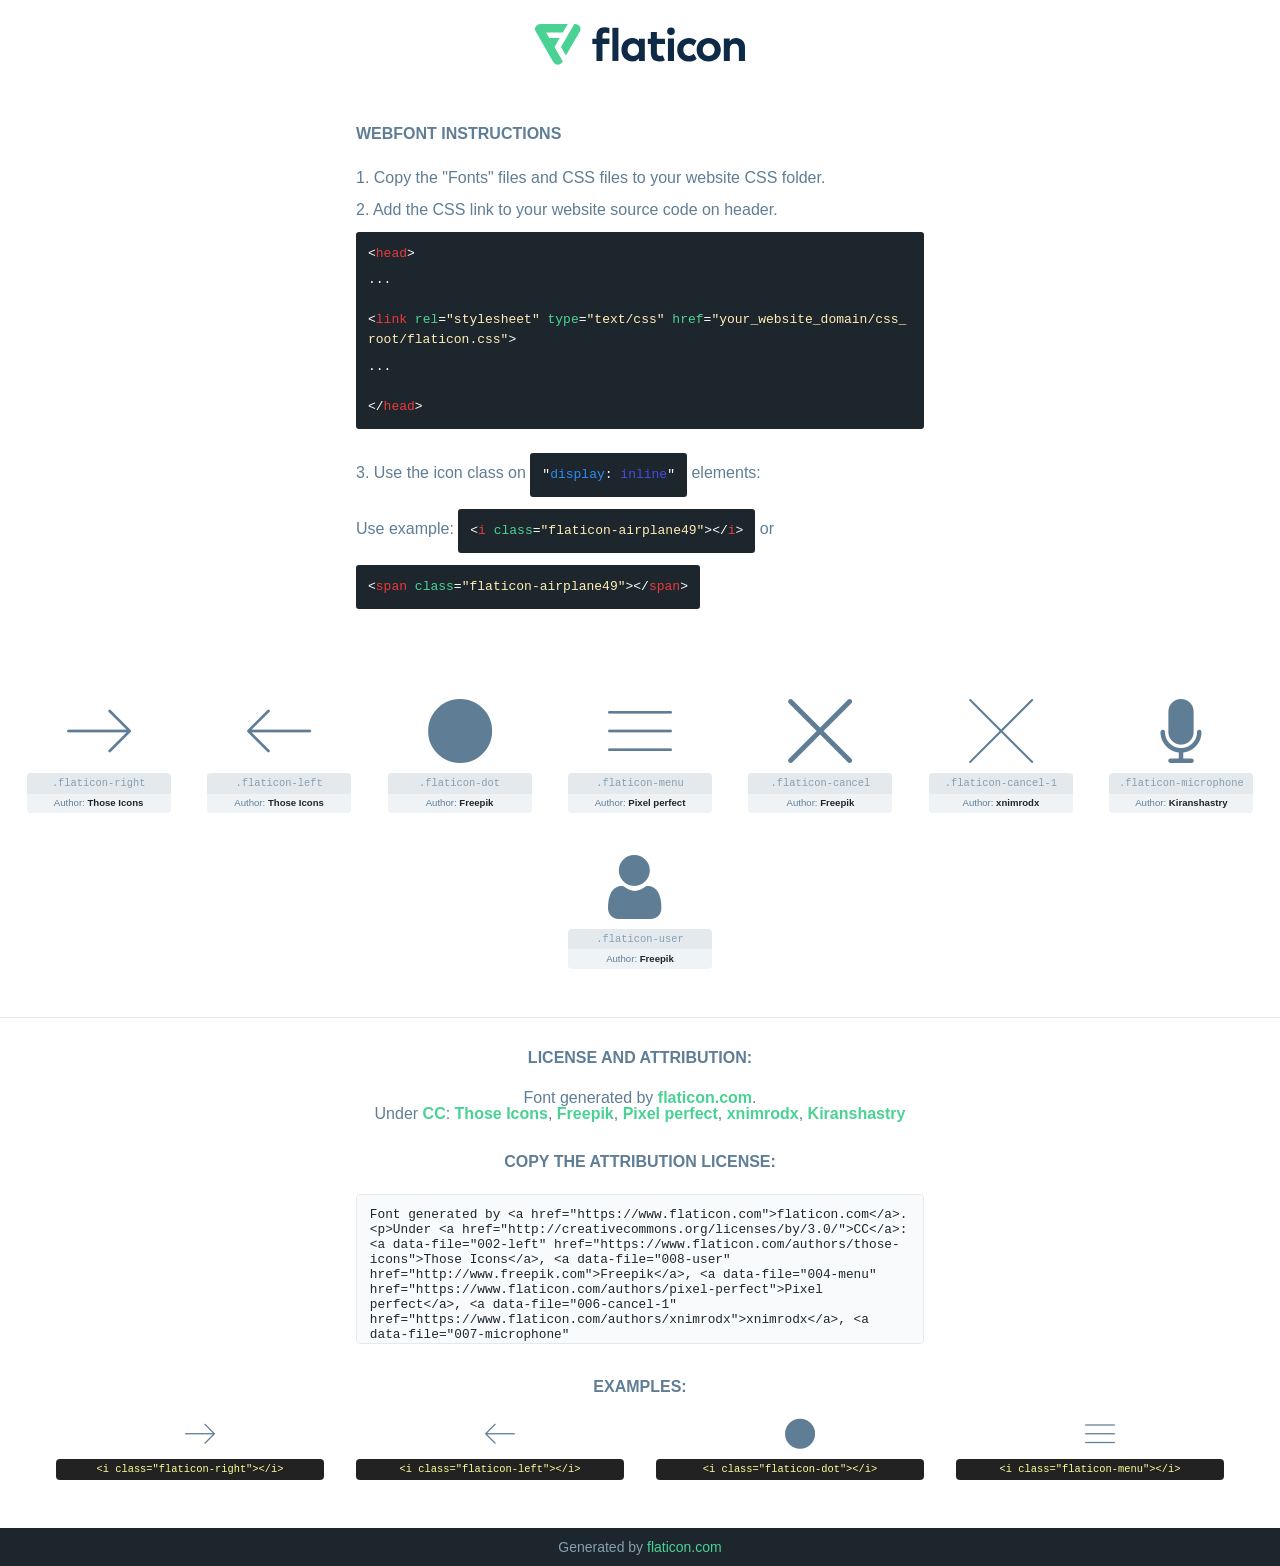
<file: assets/font/flaticon.html>
<!DOCTYPE html>
<!--
  Flaticon icon font: Flaticon
  Creation date: 11/01/2021 11:37
-->
<html>

<head>
    <title>Flaticon Webfont</title>
    <link rel="stylesheet" type="text/css" href="flaticon.css">
    <meta charset="UTF-8">
    <style>
    html, body, div, span, applet, object, iframe,
    h1, h2, h3, h4, h5, h6, p, blockquote, pre,
    a, abbr, acronym, address, big, cite, code,
    del, dfn, em, img, ins, kbd, q, s, samp,
    small, strike, strong, sub, sup, tt, var,
    b, u, i, center,
    dl, dt, dd, ol, ul, li,
    fieldset, form, label, legend,
    table, caption, tbody, tfoot, thead, tr, th, td,
    article, aside, canvas, details, embed,
    figure, figcaption, footer, header, hgroup,
    menu, nav, output, ruby, section, summary,
    time, mark, audio, video {
        margin: 0;
        padding: 0;
        border: 0;
        font-size: 100%;
        font: inherit;
        vertical-align: baseline;
    }
    /* HTML5 display-role reset for older browsers */
    article, aside, details, figcaption, figure,
    footer, header, hgroup, menu, nav, section {
        display: block;
    }
    body {
        line-height: 1;
    }
    ol, ul {
        list-style: none;
    }
    blockquote, q {
        quotes: none;
    }
    blockquote:before, blockquote:after,
    q:before, q:after {
        content: '';
        content: none;
    }
    table {
        border-collapse: collapse;
        border-spacing: 0;
    }
    body {
        font-family: Helvetica, Arial, sans-serif;
        font-size: 16px;
        color: #5f7d95;
    }
    a {
        color: #4AD295;
        font-weight: bold;
        text-decoration: none;
    }
    * {
        -moz-box-sizing: border-box;
        -webkit-box-sizing: border-box;
        box-sizing: border-box;
        margin: 0;
        padding: 0;
    }
    [class^="flaticon-"]:before, [class*=" flaticon-"]:before, [class^="flaticon-"]:after, [class*=" flaticon-"]:after {
        font-family: Flaticon;
        font-size: 30px;
        font-style: normal;
        margin-left: 20px;
        color: #333;
    }
    .wrapper {
        max-width: 600px;
        margin: auto;
        padding: 0 1em;
    }
    .title {
        margin-bottom: 24px;
        text-transform: uppercase;
        font-weight: bold;
    }
    header {
        text-align: center;
        padding: 24px;
    }
    header .logo {
        width: 210px;
        height: auto;
        border: none;
        display: inline-block;
    }
    header strong {
        font-size: 28px;
        font-weight: 500;
        vertical-align: middle;
    }
    .demo {
        margin: 2em auto;
        line-height: 1.25em;
    }
    .demo ul li {
        margin-bottom: 12px;
    }
    .demo ul li code {
        background-color: #1D262D;
        border-radius: 3px;
        padding: 12px;
        display: inline-block;
        color: #fff;
        font-family: Consolas,Monaco,Lucida Console,Liberation Mono,DejaVu Sans Mono,Bitstream Vera Sans Mono,Courier New, monospace;
        font-weight: lighter;
        margin-top: 12px;
        font-size: 13px;
        word-break: break-all;
    }
    .demo ul li code .red {
        color: #EC3A3B;
    }
    .demo ul li code .green {
        color: #4AD295;
    }
    .demo ul li code .yellow {
        color: #FFEEB6;
    }
    .demo ul li code .blue {
        color: #2C8CF4;
    }
    .demo ul li code .purple {
        color: #4949E7;
    }
    .demo ul li code .dots {
        margin-top: 0.5em;
        display: block;
    }
    #glyphs {
        border-bottom: 1px solid #E3E9ED;
        padding: 2em 0;
        text-align: center;
    }
    .glyph {
        display: inline-block;
        width: 9em;
        margin: 1em;
        text-align: center;
        vertical-align: top;
        background: #FFF;
    }
    .glyph .glyph-icon {
        padding: 10px;
        display: block;
        font-family:"Flaticon";
        font-size: 64px;
        line-height: 1;
    }
    .glyph .glyph-icon:before {
        font-size: 64px;
        color: #5f7d95;
        margin-left: 0;
    }
    .class-name {
        font-size: 0.65em;
        background-color: #E3E9ED;
        color: #869FB2;
        border-radius: 4px 4px 0 0;
        padding: 0.5em;
        font-family: Consolas,Monaco,Lucida Console,Liberation Mono,DejaVu Sans Mono,Bitstream Vera Sans Mono,Courier New, monospace;
    }
    .author-name {
        font-size: 0.6em;
        background-color: #EFF3F6;
        border-top: 0;
        border-radius: 0 0 4px 4px;
        padding: 0.5em;
    }
    .author-name a {
        color: #1D262D;
    }
    .class-name:last-child {
        font-size: 10px;
        color:#888;
    }
    .class-name:last-child a {
        font-size: 10px;
        color:#555;
    }
    .glyph > input {
        display: block;
        width: 100px;
        margin: 5px auto;
        text-align: center;
        font-size: 12px;
        cursor: text;
    }
    .glyph > input.icon-input {
        font-family:"Flaticon";
        font-size: 16px;
        margin-bottom: 10px;
    }
    .attribution .title {
        margin-top: 2em;
    }
    .attribution textarea {
        background-color: #F8FAFB;
        color: #1D262D;
        padding: 1em;
        border: none;
        box-shadow: none;
        border: 1px solid #E3E9ED;
        border-radius: 4px;
        resize: none;
        width: 100%;
        height: 150px;
        font-size: 0.8em;
        font-family: Consolas,Monaco,Lucida Console,Liberation Mono,DejaVu Sans Mono,Bitstream Vera Sans Mono,Courier New, monospace;
        -webkit-appearance: none;
    }
    .attribution textarea:hover {
        border-color: #CFD9E0;
    }
    .attribution textarea:focus {
        border-color: #4AD295;
    }
    .iconsuse {
        margin: 2em auto;
        text-align: center;
        max-width: 1200px;
    }
    .iconsuse:after {
        content: '';
        display: table;
        clear: both;
    }
    .iconsuse .image {
        float: left;
        width: 25%;
        padding: 0 1em;
    }
    .iconsuse .image p {
        margin-bottom: 1em;
    }
    .iconsuse .image span {
        display: block;
        font-size: 0.65em;
        background-color: #222;
        color: #fff;
        border-radius: 4px;
        padding: 0.5em;
        color: #FFFF99;
        margin-top: 1em;
        font-family: Consolas,Monaco,Lucida Console,Liberation Mono,DejaVu Sans Mono,Bitstream Vera Sans Mono,Courier New, monospace;
    }
    .glyph-icon:before {
        color: #5f7d95;
    }
    #footer {
        text-align: center;
        background-color: #1D262D;
        color: #869FB2;
        padding: 12px;
        font-size: 14px;
    }
    #footer a {
        font-weight: normal;
    }
    @media (max-width: 960px) {
        .iconsuse .image {
            width: 50%;
        }
    }
    </style>
</head>

<body class="characters-off">

    <header>
        <a href="https://www.flaticon.com/" target="_blank" class="logo">
            <svg xmlns="http://www.w3.org/2000/svg" viewBox="0 0 394.3 76.5"><path d="M156.6,69.4H145.3V7.1h11.3Z" style="fill:#0e2a47"/><path d="M206.2,69.4h-11V64.8a15.4,15.4,0,0,1-12.6,5.7c-11.6,0-20.3-9.5-20.3-22.1s8.8-22.1,20.3-22.1a15.4,15.4,0,0,1,12.6,5.8V27.5h11Zm-32.4-21c0,6.4,4.2,11.6,10.8,11.6s10.8-4.9,10.8-11.6-4.4-11.6-10.8-11.6S173.9,42,173.9,48.4Z" style="fill:#0e2a47"/><path d="M262.5,13.7a7.2,7.2,0,0,1-14.4,0,7.2,7.2,0,1,1,14.4,0ZM261,69.4H249.6v-42H261Z" style="fill:#0e2a47"/><path id="_Trazado_" data-name="&lt;Trazado&gt;" d="M139.6,17.8a16.6,16.6,0,0,0-8-1.4c-3.2.4-4.9,2-4.9,5.9v5.1h13V37.5h-13v32H115.4v-32h-7.8v-10h7.8V22.2c0-9.9,5.2-16.3,15-16.3a23.4,23.4,0,0,1,9.3,1.8Z" style="fill:#0e2a47"/><path d="M235.1,60c-3.5,0-6.3-1.9-6.3-7.1V37.5H244v-10H228.8V15H217.5V27.5h-5.7v10h5.7V53.7c0,10.9,5.3,16.8,15.7,16.8A22.9,22.9,0,0,0,244,68l-4.3-9.1A12.3,12.3,0,0,1,235.1,60Z" style="fill:#0e2a47"/><path d="M348.9,48.4c0,12.6-9.7,22.1-22.7,22.1s-22.7-9.4-22.7-22.1,9.6-22.1,22.7-22.1S348.9,35.8,348.9,48.4Zm-33.9,0c0,6.8,4.8,11.6,11.1,11.6s11.2-4.8,11.2-11.6-4.8-11.6-11.2-11.6S315.1,41.6,315.1,48.4Z" style="fill:#0e2a47"/><path d="M394.3,42.7V69.4H382.9V46.3c0-6.1-3-9.4-8.2-9.4s-8.9,3.2-8.9,9.5v23H354.6v-42h11v4.9c3-4.5,7.6-6.1,12.3-6.1C387.5,26.3,394.3,33,394.3,42.7Z" style="fill:#0e2a47"/><path d="M298,55.7h0a12.4,12.4,0,0,1-8.2,4.2h-.9l-1.8-.2a10,10,0,0,1-7.4-5.6,13.2,13.2,0,0,1-1.2-5.8,13,13,0,0,1,1.3-5.9,10.1,10.1,0,0,1,7.5-5.5h2.4a11.7,11.7,0,0,1,8.3,4.2l5.5-9.6a19.9,19.9,0,0,0-8.1-4.3,23.4,23.4,0,0,0-6.1-.8,25.2,25.2,0,0,0-7.5,1.1,20.9,20.9,0,0,0-8,4.6,21.9,21.9,0,0,0-6.8,16.4,21.9,21.9,0,0,0,6.7,16.3,20.9,20.9,0,0,0,8,4.6,25.2,25.2,0,0,0,7.7,1.2,23.6,23.6,0,0,0,6.2-.8,20,20,0,0,0,8.1-4.4Z" style="fill:#0e2a47"/><path d="M46.3,26.5H26.9L20.8,16H52.4L61.6,0H9.4A9.3,9.3,0,0,0,1.3,4.7a9.3,9.3,0,0,0,0,9.4L34.6,71.8a9.4,9.4,0,0,0,16.2,0l1.1-1.9L36.6,43.3Z" style="fill:#4ad295"/><path d="M84.2,4.7A9.3,9.3,0,0,0,76.1,0H73.8l-25,43.3,9.2,16L84.2,14A9.3,9.3,0,0,0,84.2,4.7Z" style="fill:#4ad295"/></svg>
        </a>
    </header>

    <section class="demo wrapper">

        <p class="title">Webfont Instructions</p>

        <ul>
            <li>
                <span class="num">1. </span>Copy the "Fonts" files and CSS files to your website CSS folder.
            </li>
            <li>
                <span class="num">2. </span>Add the CSS link to your website source code on header.
                <code class="big">
                    &lt;<span class="red">head</span>&gt;
                    <br/><span class="dots">...</span>
                    <br/>&lt;<span class="red">link</span> <span class="green">rel</span>=<span class="yellow">"stylesheet"</span> <span class="green">type</span>=<span class="yellow">"text/css"</span> <span class="green">href</span>=<span class="yellow">"your_website_domain/css_root/flaticon.css"</span>&gt;
                    <br/><span class="dots">...</span>
                    <br/>&lt;/<span class="red">head</span>&gt;
                </code>
            </li>

            <li>
                <p>
                    <span class="num">3. </span>Use the icon class on <code>"<span class="blue">display</span>:<span class="purple"> inline</span>"</code> elements:
                    <br />
                    Use example: <code>&lt;<span class="red">i</span> <span class="green">class</span>=<span class="yellow">&quot;flaticon-airplane49&quot;</span>&gt;&lt;/<span class="red">i</span>&gt;</code> or <code>&lt;<span class="red">span</span> <span class="green">class</span>=<span class="yellow">&quot;flaticon-airplane49&quot;</span>&gt;&lt;/<span class="red">span</span>&gt;</code>
            </li>
        </ul>

    </section>




   <section id="glyphs">          
    
      
        <div class="glyph"><div class="glyph-icon flaticon-right"></div>
            <div class="class-name">.flaticon-right</div>
            <div class="author-name">Author: <a data-file="001-right" href="https://www.flaticon.com/authors/those-icons">Those Icons</a> </div> 
        </div>        
        
        <div class="glyph"><div class="glyph-icon flaticon-left"></div>
            <div class="class-name">.flaticon-left</div>
            <div class="author-name">Author: <a data-file="002-left" href="https://www.flaticon.com/authors/those-icons">Those Icons</a> </div> 
        </div>        
        
        <div class="glyph"><div class="glyph-icon flaticon-dot"></div>
            <div class="class-name">.flaticon-dot</div>
            <div class="author-name">Author: <a data-file="003-dot" href="http://www.freepik.com">Freepik</a> </div> 
        </div>        
        
        <div class="glyph"><div class="glyph-icon flaticon-menu"></div>
            <div class="class-name">.flaticon-menu</div>
            <div class="author-name">Author: <a data-file="004-menu" href="https://www.flaticon.com/authors/pixel-perfect">Pixel perfect</a> </div> 
        </div>        
        
        <div class="glyph"><div class="glyph-icon flaticon-cancel"></div>
            <div class="class-name">.flaticon-cancel</div>
            <div class="author-name">Author: <a data-file="005-cancel" href="http://www.freepik.com">Freepik</a> </div> 
        </div>        
        
        <div class="glyph"><div class="glyph-icon flaticon-cancel-1"></div>
            <div class="class-name">.flaticon-cancel-1</div>
            <div class="author-name">Author: <a data-file="006-cancel-1" href="https://www.flaticon.com/authors/xnimrodx">xnimrodx</a> </div> 
        </div>        
        
        <div class="glyph"><div class="glyph-icon flaticon-microphone"></div>
            <div class="class-name">.flaticon-microphone</div>
            <div class="author-name">Author: <a data-file="007-microphone" href="https://www.flaticon.com/authors/kiranshastry">Kiranshastry</a> </div> 
        </div>        
        
        <div class="glyph"><div class="glyph-icon flaticon-user"></div>
            <div class="class-name">.flaticon-user</div>
            <div class="author-name">Author: <a data-file="008-user" href="http://www.freepik.com">Freepik</a> </div> 
        </div>        
        

    </section>



    <section class="attribution wrapper"   style="text-align:center;">

      <div class="title">License and attribution:</div><div class="attrDiv">Font generated by <a href="https://www.flaticon.com">flaticon.com</a>. <div><p>Under <a href="http://creativecommons.org/licenses/by/3.0/">CC</a>: <a data-file="002-left" href="https://www.flaticon.com/authors/those-icons">Those Icons</a>, <a data-file="008-user" href="http://www.freepik.com">Freepik</a>, <a data-file="004-menu" href="https://www.flaticon.com/authors/pixel-perfect">Pixel perfect</a>, <a data-file="006-cancel-1" href="https://www.flaticon.com/authors/xnimrodx">xnimrodx</a>, <a data-file="007-microphone" href="https://www.flaticon.com/authors/kiranshastry">Kiranshastry</a></p>  </div>
      </div>
      <div class="title">Copy the Attribution License:</div>

    <textarea onclick="this.focus();this.select();">Font generated by &lt;a href=&quot;https://www.flaticon.com&quot;&gt;flaticon.com&lt;/a&gt;. <p>Under <a href="http://creativecommons.org/licenses/by/3.0/">CC</a>: <a data-file="002-left" href="https://www.flaticon.com/authors/those-icons">Those Icons</a>, <a data-file="008-user" href="http://www.freepik.com">Freepik</a>, <a data-file="004-menu" href="https://www.flaticon.com/authors/pixel-perfect">Pixel perfect</a>, <a data-file="006-cancel-1" href="https://www.flaticon.com/authors/xnimrodx">xnimrodx</a>, <a data-file="007-microphone" href="https://www.flaticon.com/authors/kiranshastry">Kiranshastry</a></p>  
     </textarea>

    </section>

    <section class="iconsuse">

          <div class="title">Examples:</div>            
             
            <div class="image">
                <p>
                    <i class="glyph-icon flaticon-right"></i> 
                    <span>&lt;i class=&quot;flaticon-right&quot;&gt;&lt;/i&gt;</span>
                </p>
            </div>
            
            <div class="image">
                <p>
                    <i class="glyph-icon flaticon-left"></i> 
                    <span>&lt;i class=&quot;flaticon-left&quot;&gt;&lt;/i&gt;</span>
                </p>
            </div>
            
            <div class="image">
                <p>
                    <i class="glyph-icon flaticon-dot"></i> 
                    <span>&lt;i class=&quot;flaticon-dot&quot;&gt;&lt;/i&gt;</span>
                </p>
            </div>
            
            <div class="image">
                <p>
                    <i class="glyph-icon flaticon-menu"></i> 
                    <span>&lt;i class=&quot;flaticon-menu&quot;&gt;&lt;/i&gt;</span>
                </p>
            </div>
                       
        </div>
                            
    </section>

<div id="footer">
    <div>Generated by <a href="https://www.flaticon.com">flaticon.com</a>
    </div>
</div>



</body>
</html>
</file>
<file: assets/font/flaticon.css>
/*
  	Flaticon icon font: Flaticon
  	Creation date: 11/01/2021 11:37
  	*/

@font-face {
  font-family: "Flaticon";
  src: url("./Flaticon.eot");
  src: url("./Flaticon.eot?#iefix") format("embedded-opentype"),
       url("./Flaticon.woff2") format("woff2"),
       url("./Flaticon.woff") format("woff"),
       url("./Flaticon.ttf") format("truetype"),
       url("./Flaticon.svg#Flaticon") format("svg");
  font-weight: normal;
  font-style: normal;
}

@media screen and (-webkit-min-device-pixel-ratio:0) {
  @font-face {
    font-family: "Flaticon";
    src: url("./Flaticon.svg#Flaticon") format("svg");
  }
}

[class^="flaticon-"]:before, [class*=" flaticon-"]:before,
[class^="flaticon-"]:after, [class*=" flaticon-"]:after {   
  font-family: Flaticon;
        font-size: 20px;
font-style: normal;
margin-left: 0px;
}

.flaticon-right:before { content: "\f100"; }
.flaticon-left:before { content: "\f101"; }
.flaticon-dot:before { content: "\f102"; }
.flaticon-menu:before { content: "\f103"; }
.flaticon-cancel:before { content: "\f104"; }
.flaticon-cancel-1:before { content: "\f105"; }
.flaticon-microphone:before { content: "\f106"; }
.flaticon-user:before { content: "\f107"; }
</file>
